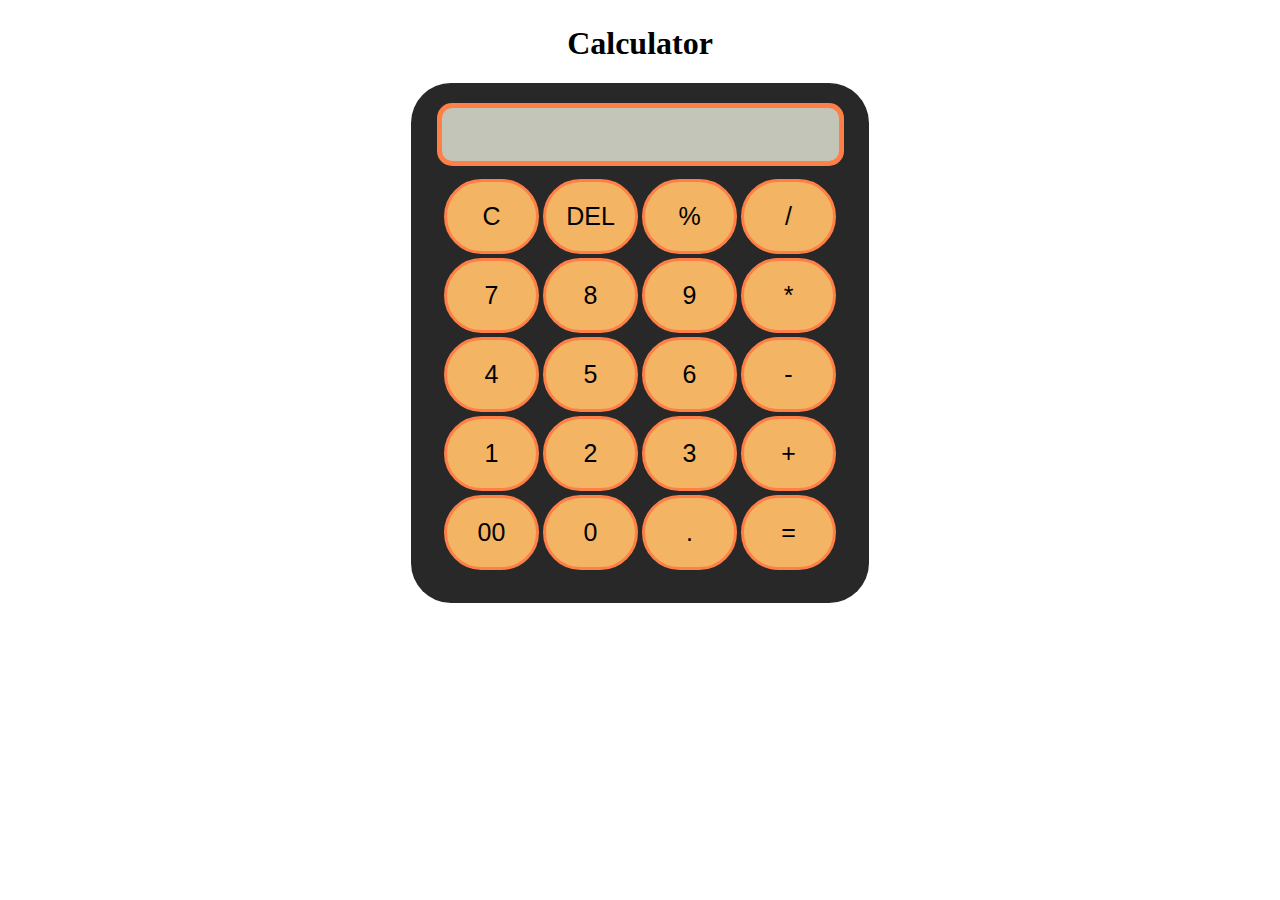
<file: internship projects/Calculator/index.html>
<!DOCTYPE html>
<html lang="en">

<head>
    <meta charset="UTF-8">
    <meta name="viewport" content="width=device-width, initial-scale=1.0">
    <meta http-equiv="X-UA-Compatible" content="ie=edge">
    <link rel="stylesheet" href="style.css">
    <title>Calculator</title>
</head>

<body>
    <div class="container">
        <h1>Calculator</h1>

        <div class="calculator">
            <input type="text" name="screen" id="screen">
            <table>
                <tr>
                    <td><button>C</button></td>
                    <td><button>DEL</button></td>
                    <td><button>%</button></td>
                    <td><button>/</button></td>
                </tr>
                <tr>
                    <td><button>7</button></td>
                    <td><button>8</button></td>
                    <td><button>9</button></td>
                    <td><button>*</button></td>
                </tr>
                <tr>
                    <td><button>4</button></td>
                    <td><button>5</button></td>
                    <td><button>6</button></td>
                    <td><button>-</button></td>
                </tr>
                <tr>
                    <td><button>1</button></td>
                    <td><button>2</button></td>
                    <td><button>3</button></td>
                    <td><button>+</button></td>
                </tr>
                <tr>
                    <td><button>00</button></td>
                    <td><button>0</button></td>
                    <td><button>.</button></td>
                    <td><button>=</button></td>
                </tr>
            </table>
        </div>
    </div>

</body>
<script src="script.js"></script>

</html>
</file>
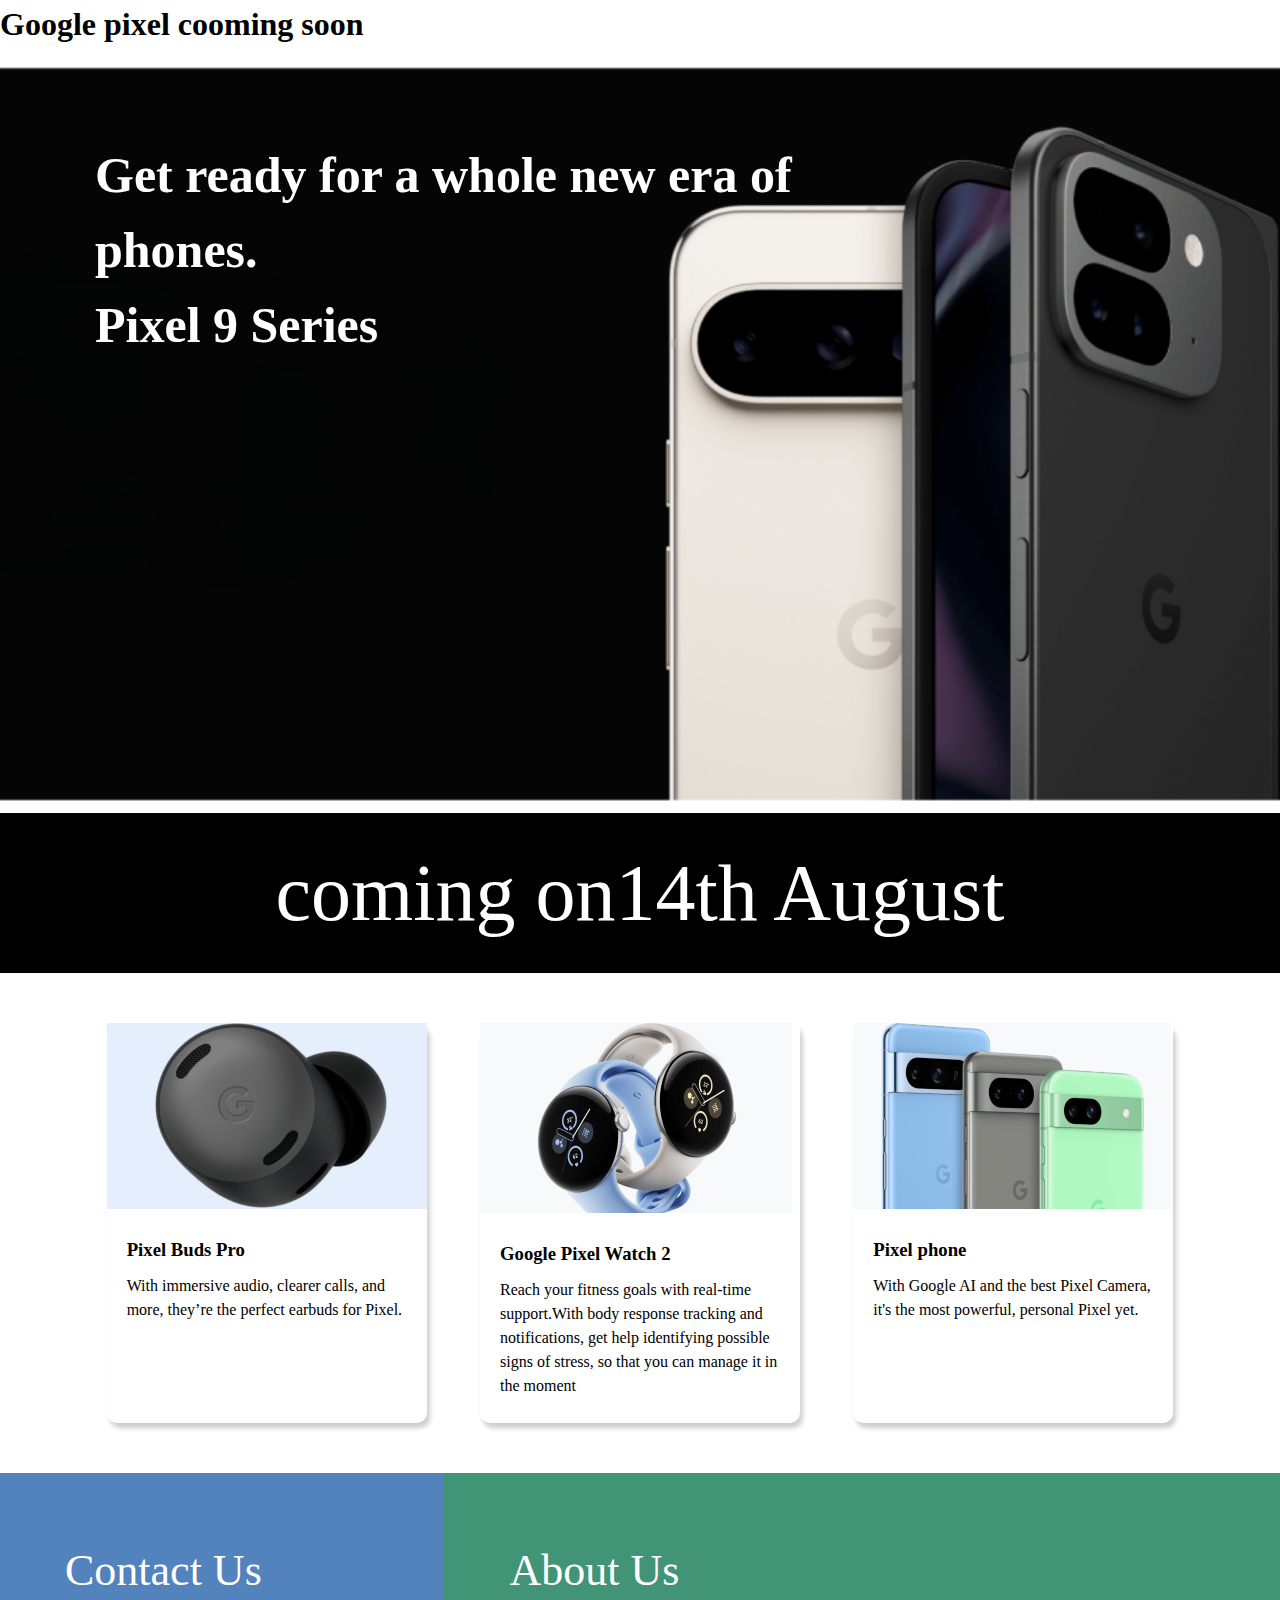
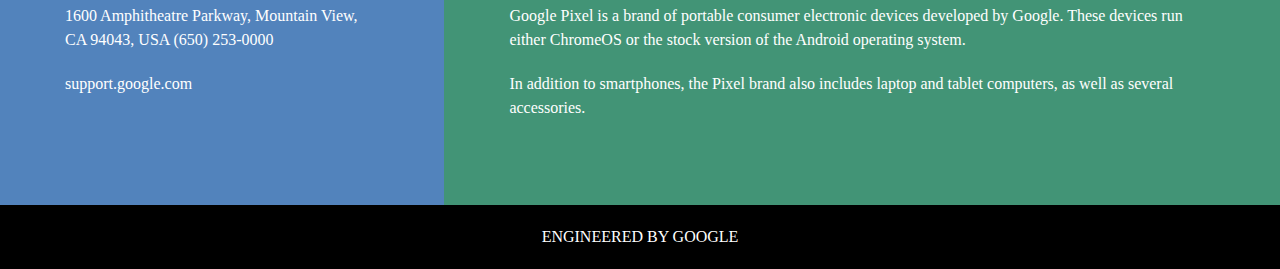
<file: internship projects/Landing Page/index.html>
<!DOCTYPE html>
<html lang="en">
<head>
    <meta charset="UTF-8">
    <meta name="viewport" content="width=device-width, initial-scale=1.0">
    <title>Google Pixel | landing page </title>
    <link rel="stylesheet" href="style.css">
</head>
<body>
    <h1>Google pixel cooming soon</h1>
    <section class="hero_section">
        <div class="text_container">
            <h2><span class="lg_text">Get ready for a whole new era of phones.</span></h2>
            <h1 class="lg_text"> Pixel 9 Series </h1>
        </div>
    </section>
    <section class="black_box">
        <h2>coming on<span>14th August</span></h2>
    </section>
     <section class="work">
                <div class="grid_item">
                  <div class="card">
                    <div class="image_container">
                      <img src="images/buds.png" alt="Pixel Buds Pro" />
                    </div>
                    <div class="card_content">
                      <h3>Pixel Buds Pro</h3>
                      <p>
                        With immersive audio, clearer calls, and more, they’re the perfect earbuds for Pixel.
                      </p>
                    </div>
                  </div>
                </div>
                <div class="grid_item">
                  <div class="card">
                    <div class="image_container">
                      <img src="images/watch.png" alt="Google Pixel Watch 2" />
                    </div>
                    <div class="card_content">
                      <h3>Google Pixel Watch 2</h3>
                      <p>
                        Reach your fitness goals with real-time support.With body response tracking and notifications,
                         get help identifying possible signs of stress, so that you can manage it in the moment
                      </p>
                    </div>
                  </div>
                </div>
                <div class="grid_item">
                  <div class="card">
                    <div class="image_container">
                      <img src="images/phone.png" alt="pixel phone" />
                    </div>
                    <div class="card_content">
                      <h3>Pixel phone</h3>
                      <p>
                        With Google AI and the best Pixel Camera, it's the most powerful, personal Pixel yet.
                      </p>
                    </div>
                  </div>
                </div>
              </section>
              <section class="bottom_section">
                <div class="contact">
                  <h2>Contact Us</h2>
                  <p>
                    1600 Amphitheatre Parkway,
                    Mountain View, CA 94043, USA
                    
                    (650) 253-0000
                  </p>
                  <p>support.google.com</p>
                </div>
                <div class="about">
                  <h2>About Us</h2>
          
                  <p>
                    Google Pixel is a brand of portable consumer electronic devices developed by Google.
                     These devices run either ChromeOS or the stock version of the Android operating system.
                  </p>
                  <p>
                    In addition to smartphones, the Pixel brand also includes laptop and tablet computers, as well as several accessories.
                  </p>
                </div>
     </section>
    <footer>Engineered by Google </footer>
</body>
</html>
</file>
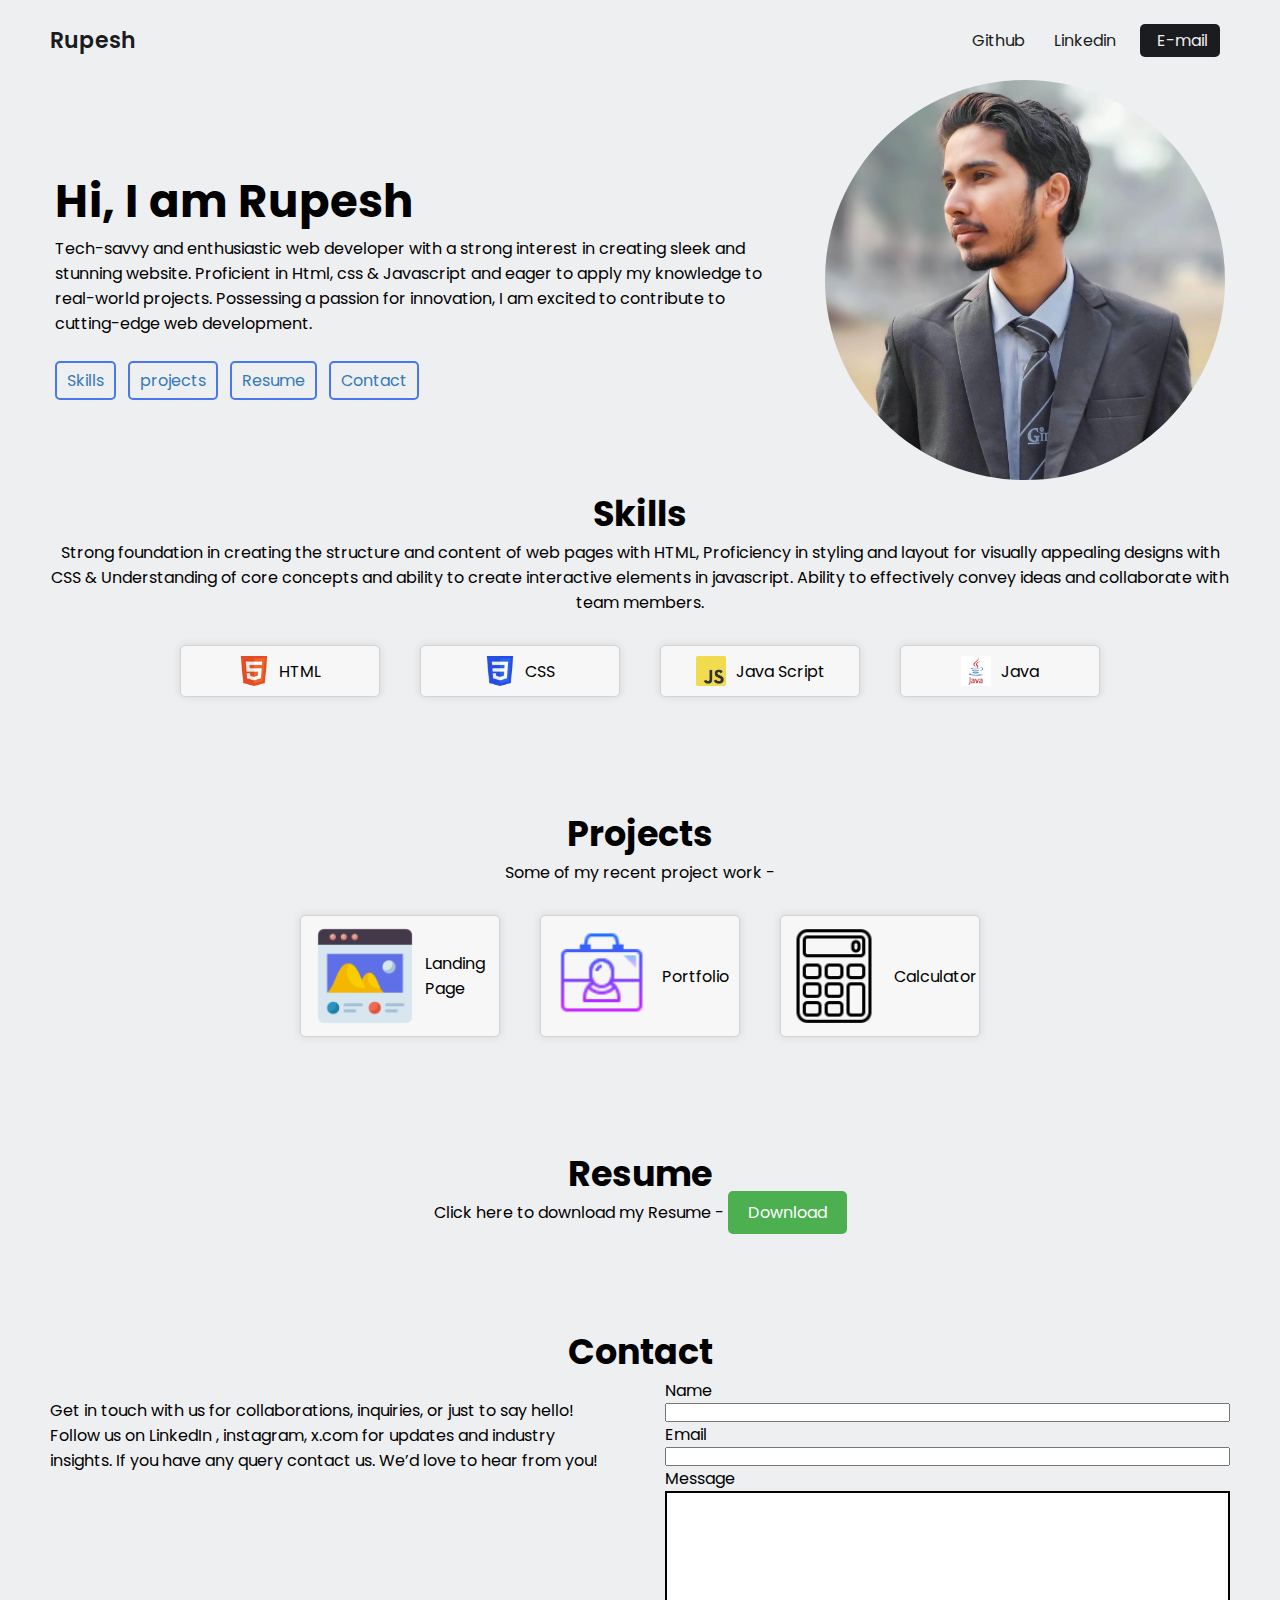
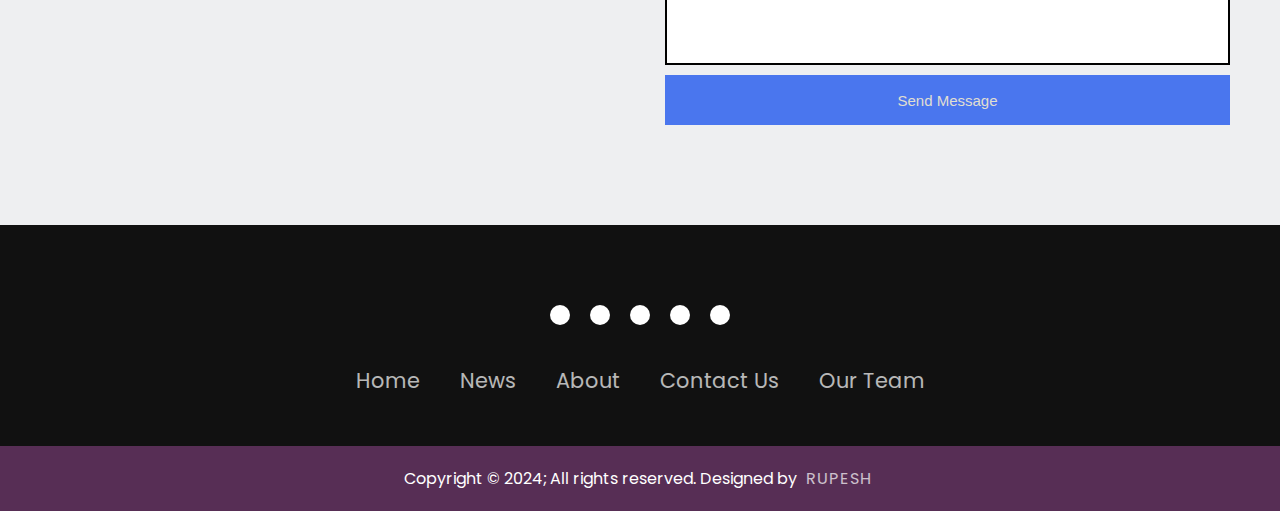
<file: internship projects/Portfolio/index.html>
<!DOCTYPE html>
<html lang="en">
<head>
    <meta charset="UTF-8">
    <meta name="viewport" content="width=device-width, initial-scale=1.0">
    <link rel="preconnect" href="https://fonts.googleapis.com">
    <link rel="preconnect" href="https://fonts.gstatic.com" crossorigin>

    <link href="https://fonts.googleapis.com/css2?family=Poppins:ital,wght@0,100;0,200;0,300;0,400;0,500;0,600;0,700;0,800;0,900;1,100;1,200;1,300;1,400;1,500;1,600;1,700;1,800;1,900&display=swap" rel="stylesheet">
    
    <link rel="stylesheet" href="https://cdnjs.cloudflare.com/ajax/libs/font-awesome/6.6.0/css/all.min.css" integrity="sha512-Kc323vGBEqzTmouAECnVceyQqyqdsSiqLQISBL29aUW4U/M7pSPA/gEUZQqv1cwx4OnYxTxve5UMg5GT6L4JJg==" crossorigin="anonymous" referrerpolicy="no-referrer" />
    
    <link rel="stylesheet" href="style.css">

    <title>Portfolio |</title>
</head>
<body>

    <!--NAVBAR-->
    <nav>
        <div class="left">
            <a href="/">Rupesh</a>
        </div>
        <div class="right">
            <a href="http://github.com" target="_blank" rel="noopener noreferrer">
                <i class="fa-brands fa-github"></i>
                <span>Github</span>
            </a>

            <a href="http://linkedin.com" target="_blank" rel="noopener noreferrer">
                <i class="fa-brands fa-linkedin"></i>
                <span>Linkedin</span>
            </a>

            <a href="mail to:krrupesh2000@gmail.com " target="_blank" rel="noopener noreferrer">
                <i class="fas fa-envelope"></i>
                <span>E-mail</span>
            </a>
        </div>
    </nav>

    <main>
        <!--section 1 hero-->
        <section class="hero-section">
            <div class="text">
                <h2>Hi, I am Rupesh</h2>
                <p>Tech-savvy and enthusiastic web developer with a strong interest in creating sleek and stunning website. Proficient in Html, css & Javascript and eager to apply my knowledge to real-world projects. Possessing a passion for innovation, I am excited to contribute to cutting-edge web development.</p>
                <div class="links">
                    <a href="#skills">
                        <i class="fa-solid fa-code"></i>
                        <span>Skills</span>
                    </a>
                    <a href="#projects">
                        <i class="fa-solid fa-pen"></i>
                        <span>projects</span>
                    </a>
                    <a href="#resume">
                        <i class="fa-solid fa-file"></i>
                        <span>Resume</span>
                    </a>
                    <a href="#contact">
                        <i class="fa-solid fa-envelope"></i>
                        <span>Contact</span>
                    </a>
                </div>
            </div>

            <div class="headshot">
                <img src="images/rupesh.png" alt="rupesh headshot">
            </div>
        </section>

        <!--section 2 skill-->
        <section id="skills" class="skills-section">
            <h2>Skills</h2>
            <div class="text">
                Strong foundation in creating the structure and content of web pages with HTML, Proficiency in styling and layout for visually appealing designs with CSS & Understanding of core concepts and ability to create interactive elements in javascript. Ability to effectively convey ideas and collaborate with team members.
            </div>
            <div class="cells">
                <div class="cell">
                    <img src="images/html-logo.webp" alt="html logo">
                    <span>HTML</span>
                </div>

                <div class="cell">
                    <img src="images/css-logo.webp" alt="css logo">
                    <span>CSS</span>
                </div>

                <div class="cell">
                    <img src="images/javascript-logo.webp" alt="js logo">
                    <span>Java Script</span>
                </div>

                <div class="cell">
                    <img src="images/download.png" alt="java logo">
                    <span>Java</span>
                </div>

            </div>
        </section>
    
        <!--section 3 project-->
        <section id="projects" class="project-section">
            <h2>Projects</h2>
            <div class="text">
                Some of my recent project work -
            </div>
            <div class="cells">
                <div class="cell">
                    <img src="images/landing-page.png" alt="landing page logo">
                    <span>Landing Page</span>
                </div>

                <div class="cell">
                    <img src="images/icons8-portfolio-64.png" alt="portfolio logo">
                    <span>Portfolio</span>
                </div>

                <div class="cell">
                    <img src="images/calculator.png" alt="calculator logo">
                    <span>Calculator</span>
                </div>
        </section>

        <!--section 4 resume-->
        <section id="resume" class="resume-section">
            <h2>Resume</h2>
            <div class="text">
                Click here to download my Resume -
               <a href="/images/resume.pdf" download class="download-btn">Download</a>
            </div>
        </section>

        <!--section 5 contct-->
        <section id="contact" class="contact-section">
            <h2>Contact</h2>
            
            <div class="group">
                <div class="text">
                    Get in touch with us for collaborations, inquiries, or just to say hello! Follow us on LinkedIn , instagram, x.com for updates and industry insights. If you have any query contact us. We’d love to hear from you!
                </div>
                <form>
                    <label for="name">Name</label>
                    <input type="text" id="name">

                    <label for="email">Email</label>
                    <input type="email" id="email">

                    <label for="message">Message</label>
                    <textarea id="message" cols="30" rows="10"></textarea>

                    <button type="submit">Send Message</button>

                    </form>
            </div>
        </section>

        <!--footer-->
        <footer>
            <div class="footerContainer">
                <div class="socialIcons">
                    <a href=""><i class="fa-brands fa-facebook"></i></a>
                    <a href=""><i class="fa-brands fa-instagram"></i></a>
                    <a href=""><i class="fa-brands fa-twitter"></i></a>
                    <a href=""><i class="fa-brands fa-google-plus"></i></a>
                    <a href=""><i class="fa-brands fa-youtube"></i></a>
                </div>
                <div class="footerNav">
                    <ul><li><a href="">Home</a></li>
                        <li><a href="">News</a></li>
                        <li><a href="">About</a></li>
                        <li><a href="">Contact Us</a></li>
                        <li><a href="">Our Team</a></li>
                    </ul>
                </div>
                
            </div>
            <div class="footerBottom">
                <p>Copyright &copy; 2024; All rights reserved. Designed by <span class="designer">RUPESH</span></p>
            </div>
        </footer>
    </main>
</body>
</html>
</file>
<file: internship projects/Calculator/style.css>
.container {
    text-align: center;
    margin-top: 25px;
}

table {
    margin: auto;
    padding: 10px;
}

input {
    border-radius: 15px;
    font-size: 29px;
    padding: 10px;
    border: 5px solid #ff7f47;
    background-color: rgb(195, 197, 184);
}

button {
    font-size: 25px;
    width: 95px;
    height: 75px;
    padding: 10px;
    background-color: rgb(243, 180, 99);
    border: 3px solid #ff7f47;
    border-radius: 40px;
}

.calculator {
    display: inline-block;
    background-color: rgb(40, 40, 40);
    padding: 20px;
    border-radius: 40px;
}
</file>
<file: internship projects/Landing Page/style.css>
*{
    margin: 0;
    padding: 0;
    box-sizing: border-box;
}

html,
body {
    line-height: 1.5;
    font-weight: 250;
}

.hero_section{
    background-image: url(images/pixel.png);
    min-height: 85vh;
    background-position: center;
    background-size: cover;
    background-repeat: no-repeat;
}
.text_container{
    color:white;
    max-width: 900px;
    padding-top: 90px;
    padding-left: 95px;
}
.lg_text{
    font-size: 50px;
    font-weight: 650;
}
.black_box{
    background-color: black;
    padding: 20px;
}
.black_box h2 {
    font-weight: 300;
    font-size: 80px;
    color: white;
    text-align: center;
}

.new h2 span{
    font-weight: 500;
    font-size: 96px;
}
.work {
    display: grid;
    gap: 20px;
    grid-template-columns: repeat(auto-fit, minmax(320px, 1fr));
  
    max-width: 1100px;
    margin: 50px auto;
  }
  .grid_item {
    display: flex;
    justify-content: center;
    align-items: center;
  }
  .card {
    max-width: 320px;
    height: 400px;
    border-radius: 10px;
    box-shadow: 3px 5px 5px rgba(1, 1, 1, 0.2);
    transition: 0.2s ease-in-out;
  }
  .card:hover {
    transform: scale(1.04);
    box-shadow: 3px 5px 5px rgba(1, 1, 1, 0.3);
    transition: 0.2s ease-in-out;
  }
  .card_content {
    padding: 20px;
  }
  .card_content h3 {
    margin-bottom: 10px;
  }
  .bottom_section {
    display: flex;
  }
  .contact {
    background-color: #5283bc;
  }
  .about {
    background-color: #429476;
  }
  
  .contact,
  .about {
    min-height: 200px;
    padding: 65px;
    color: white;
  }
  .about h2,
  .contact h2 {
    font-size: 44px;
    font-weight: 300;
  }
  .about p,
  .contact p {
    margin-bottom: 20px;
  }
  footer {
    text-align: center;
    text-transform: uppercase;
    background-color: #000;
    padding: 20px;
    color: white;
  }
  @media (max-width: 786px) {
    .hero_section {
      min-height: 50vh;
    }
    .text_container {
      padding: 10px 0;
      text-align: center;
    }
    .lg_text {
      font-size: 32px;
    }
    .black_box h2 {
      font-size: 24px;
    }
    .black_box h2 span {
      font-weight: 400;
      font-size: 32px;
    }
    .bottom_section {
      flex-direction: column;
    }
    h1 {
      font-size: 32px;
    }
    .about h2,
    .contact h2 {
      font-size: 32px;
    }
  }
</file>
<file: internship projects/Portfolio/style.css>
:root{
    --text-color: #1a1c20;
    --link-color: #4a76ee;
    --background-color: #eeeff1;
    h2 {
        color: #000;
      }
}

*{
    margin: 0;
    padding: 0;
    box-sizing: border-box;
}

html{
    scroll-behavior: smooth;
}

body {
    font-family: 'Poppins', sans-serif;
    background-color: var(--background-color);
}

a {
    text-decoration: none;
    color: #337ab7;
  }
  
  a:hover {
    color: #23527c;
  }
  

nav{
    display: flex;
    justify-content: space-between;
    align-items: center;

    padding: 0 50px;
    height: 80px;
}

nav .left a{
    color: var(--text-color);
    font-size: 22px;
    font-weight: 600;
}

nav .right a{
    color: var(--text-color);
    margin: 0 10px;
}

nav .right a:last-child{
    color: var(--background-color);
    background-color: var(--text-color);
    padding: 5px 12px;
    border-radius: 5px;
}

nav .right a span{
    margin-left: 5px;
}

nav a:hover {
    color: #ccc;
  }
  

.hero-section{
    display: flex;
    justify-content: space-between;
    align-items: center;
    padding: 0 55px;
    margin: 55 0;
    gap: 40px;
}

.hero-section .text {
    flex: 5;
}

.hero-section .text h2{
    font-size: 45px;
}

.hero-section .text .links {
    margin-top: 25px;
}

.hero-section .text .links a {
    display: inline-block;
    padding: 5px 10px;
    border: 2px solid var(--link-color);
    border-radius: 5px;
    margin-right: 8px;
}

.hero-section .headshot {
    flex: 2;
}
.hero-section .headshot img {
    width: 400px;
    border-radius: 50%;
}

/*skills*/
.skills-section {
    padding: 0 50px;
    margin-bottom: 100px;
}

.skills-section h2 {
    text-align: center;
    font-size: 35px;
}

.skills-section .text {
    text-align: center;
    margin-bottom: 20px;
}

.skills-section .cells {
    display: flex;
    justify-content: center;
    flex-wrap: wrap;
}

.skills-section .cells .cell {
    display: flex;
    justify-content: center;
    align-items: center;
    gap: 10px;

    width: 200px;
    padding: 10px 20px;
    margin: 10px;
    border: 1.5px solid #d3d3d3;
    border-radius: 5px;
}

.skills-section .cells .cell img {
    width: 30px;
    height: 30px;
    border-radius: 2px;
}

/*project*/
.project-section {
    padding: 0 50px;
    margin-bottom: 100px;
}

.project-section h2{
    text-align: center;
    font-size: 35px;
}
.project-section .text {
    text-align: center;
    margin-bottom: 20px;
}

.project-section .cells {
    display: flex;
    justify-content: center;
    flex-wrap: wrap;
}

.project-section .cells .cell {
    display: flex;
    justify-content: center;
    align-items: center;
    gap: 10px;

    width: 200px;
    padding: 10px 20px;
    margin: 10px;
    border: 1.5px solid #d3d3d3;
    border-radius: 5px;
}

.project-section .cells .cell img {
    width: 100px;
    height: 100px;
    border-radius: 2px;
}

.cells {
    display: grid;
    grid-template-columns: repeat(3, 1fr);
    gap: 20px;
}

.cell {
    background-color: #f7f7f7;
    padding: 20px;
    border: 1px solid #ddd;
    border-radius: 10px;
    box-shadow: 0 0 10px rgba(0, 0, 0, 0.1);
}

.cell img {
    width: 100%;
    height: 150px;
    object-fit: cover;
    border-radius: 10px 10px 0 0;
}

/*resume*/
.resume-section {
    padding: 0 50px;
    margin-bottom: 100px;
}


.resume-section h2 {
    text-align: center;
    font-size: 35px;
}

.resume-section{
    text-align: center;
}

.download-btn {
    background-color: #4CAF50;
    color: #fff;
    padding: 10px 20px;
    border: none;
    border-radius: 5px;
    cursor: pointer;
    font-size: 16px;
    text-decoration: none;
  }
  
  .download-btn:hover {
    background-color: #3e8e41;
  }


/*contact*/
.contact-section h2 {
    text-align: center;
}

.contact-section {
    padding: 0 50px;
    margin-bottom: 100px;
}

.contact-section h2 {
    font-size: 35px;
}

.contact-section .group {
    display: flex;
    gap: 50px;
}

.contact-section .group .text {
    flex: 3;
    margin-top: 20px;
}

.contact-section .group form {
    flex: 3;
    display: flex;
    flex-direction: column;
}

.contact-section .group form textarea {
    border: 2px solid;
    padding: 10px;
    margin-bottom: 10px;
    outline: none;
    resize: none;
}

.contact-section .group form button {
    font-size: 15px;
    font-family: Impact, Haettenschweiler, 'Arial Narrow Bold', sans-serif;
    color: rgb(224, 223, 209);
    background-color: #4a76ee;
    border: none;
    height: 50px;
    cursor: pointer;
    transition: 1s;
}

/*footer*/
footer{
    background-color: #111;
}
.footerContainer{
    width: 100%;
    padding: 70px 30px 20px ;
}
.socialIcons{
    display: flex;
    justify-content: center;
}
.socialIcons a{
    text-decoration: none;
    padding:  10px;
    background-color: white;
    margin: 10px;
    border-radius: 50%;
}
.socialIcons a i{
    font-size: 2em;
    color: black;
    opacity: 0,9;
}
/* Hover affect on social media icon */
.socialIcons a:hover{
    background-color: #111;
    transition: 0.5s;
}
.socialIcons a:hover i{
    color: white;
    transition: 0.5s;
}
.footerNav{
    margin: 30px 0;
}
.footerNav ul{
    display: flex;
    justify-content: center;
    list-style-type: none;
}
.footerNav ul li a{
    color:white;
    margin: 20px;
    text-decoration: none;
    font-size: 1.3em;
    opacity: 0.7;
    transition: 0.5s;

}
.footerNav ul li a:hover{
    opacity: 1;
}
.footerBottom{
    background-color: #572e55;
    padding: 20px;
    text-align: center;
}
.footerBottom p{
    color: white;
}
.designer{
    opacity: 0.7;
    text-transform: uppercase;
    letter-spacing: 1px;
    font-weight: 400;
    margin: 0px 5px;
}
</file>
